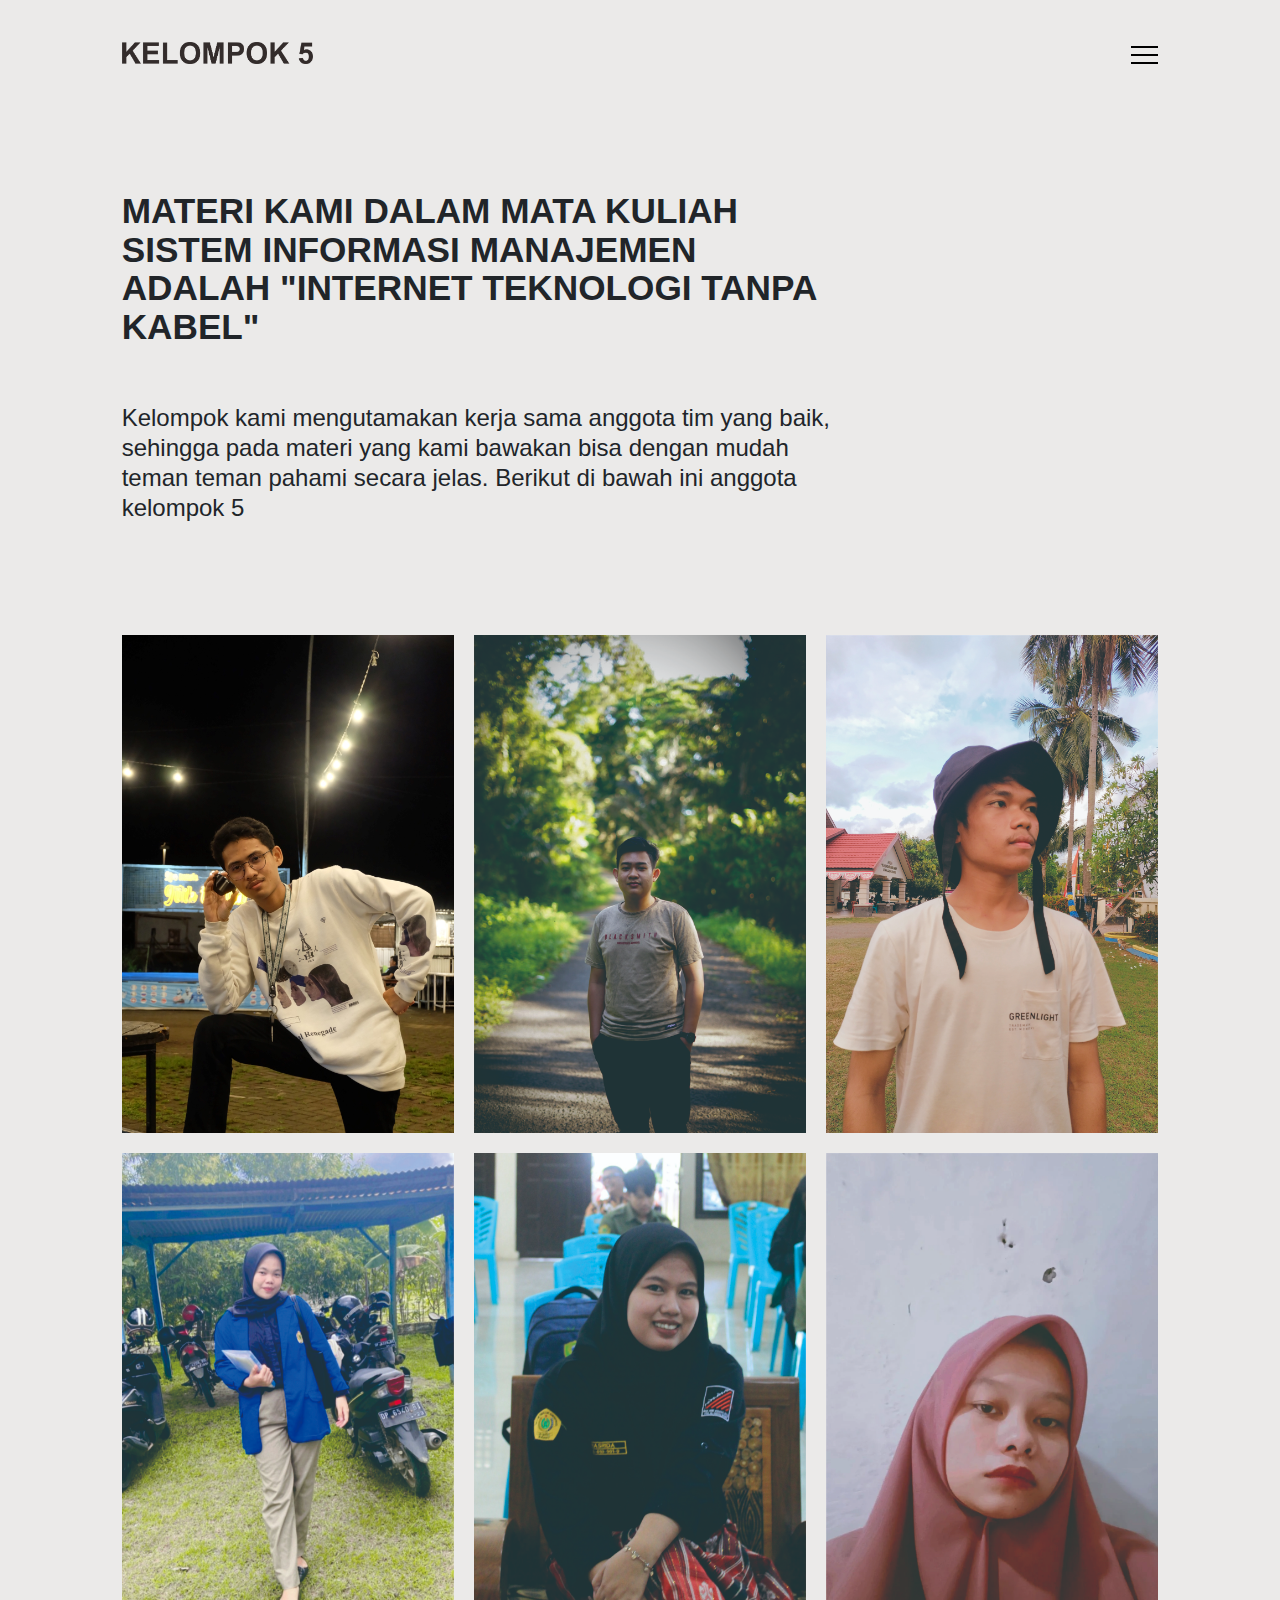
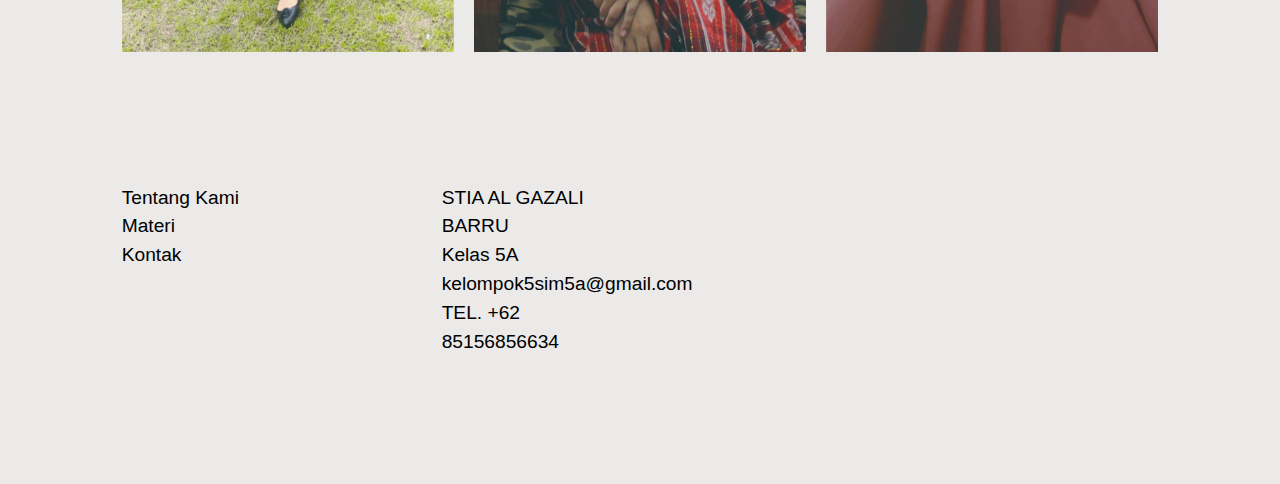
<file: index.html>
<!DOCTYPE html>
<html lang="en" class="no-js">
   <head>
      <!-- Meta -->
      <title>Home</title>
      <meta charset="UTF-8">
      <meta name="description" content="Tugas Kelompok 5 SIM 5A">
      <meta name="keywords" content="Tugas">
      <meta name="author" content="Kelompok 5">
      <meta name="viewport" content="width=device-width, initial-scale=1.0">
      <!-- Styles -->
      <link href="vendor/bootstrap/css/bootstrap.min.css" rel="stylesheet" type="text/css"/>
      <link href="vendor/animate/animate.css" rel="stylesheet" type="text/css"/>
      <link href="css/style.css" rel="stylesheet" type="text/css"/>
   </head>
   <body>
      <!-- Navbar -->
      <div class="navigation container-fluid">
         <div class="row justify-content-md-center ">
            <div class="col-md-10 col-sm-12">
               <nav class="navbar navbar-default">
                  <a class="navbar-brand" href="index.html">
                  <img src="img/logo-black.png" height="22" alt="Logo">
                  </a>
                  <div class="button_container" id="toggle">
                     <span class="black top"></span>
                     <span class="black middle"></span>
                     <span class="black bottom"></span>
                  </div>
                  <div class="overlay" id="overlay">
                     <nav class="overlay-menu">
                        <ul>
                           <li> <a href="about.html">Tentang Kami</a></li>
                           <li> <a href="story.html">Materi</a></li>
                           <li> <a href="contacts.html">Kontak</a></li>
                        </ul>
                     </nav>
                  </div>
               </nav>
            </div>
         </div>
      </div>
      <!-- End Navbar -->
      <!-- Portfolio-Text -->
      <div class="container-fluid pb-5 portfolio-text">
         <div class="row">
            <div class="col-md-7 offset-md-1 col-sm-12">
               <h2>Materi kami dalam mata kuliah Sistem Informasi Manajemen adalah "Internet Teknologi Tanpa Kabel"
               </h2>
            </div>
         </div>
         <div class="row">
            <div class="col-md-7 offset-md-1 col-sm-12">
               <p class="pb-5 pt-5">
                  Kelompok kami mengutamakan kerja sama anggota tim yang baik, sehingga pada materi yang kami bawakan bisa dengan mudah teman teman pahami secara jelas. Berikut di bawah ini anggota kelompok 5
               </p>
            </div>
         </div>
      </div>
      <!-- End Portfolio-Text -->
      <!-- Gallery -->
      <div class="scrollblock">
         <div class="container-fluid pt-10">
            <div class="row justify-content-md-center ">
               <div class="col-md-10 col-sm-12">
                  <div class="card-columns">
                     <div class="card card-hover h-100" >
                        <div class="card-body">
                           <a href="index.html">
                              <img class="card-img-top" src="img/photo-3.jpg" alt="Card image cap">
                              <div class="reveal h-100 p-2 d-flex ">
                                 <div class="w-100 align-self-center">
                                    <p>Muh.Syukur 20201120</p>
                                 </div>
                              </div>
                           </a>
                        </div>
                     </div>
                     <div class="card card-hover h-100">
                        <div class="card-body">
                           <a href="index.html">
                              <img class="card-img-top" src="img/photo-4.jpg" alt="Card image cap">
                              <div class="reveal h-100 p-2 d-flex ">
                                 <div class="w-100 align-self-center">
                                    <p>Rahayu 20201019 </p>
                                 </div>
                              </div>
                           </a>
                        </div>
                     </div>
                     <div class="card card-hover h-100">
                        <div class="card-body">
                           <a href="index.html">
                              <img class="card-img-top" src="img/photo-5.jpg" alt="Card image cap">
                              <div class="reveal h-100 p-2 d-flex ">
                                 <div class="w-100 align-self-center">
                                    <p>M. Dika Arizaldy 20201029</p>
                                 </div>
                              </div>
                           </a>
                        </div>
                     </div>
                     <div class="card card-hover h-100">
                        <div class="card-body">
                           <a href="index.html">
                              <img class="card-img-top" src="img/photo-6.jpg" alt="Card image cap">
                              <div class="reveal h-100 p-2 d-flex ">
                                 <div class="w-100 align-self-center">
                                    <p>Hasrida 20201026</p>
                                 </div>
                              </div>
                           </a>
                        </div>
                     </div>
                     <div class="card card-hover h-100">
                        <div class="card-body">
                           <a href="index.html">
                              <img class="card-img-top" src="img/photo-8.jpg" alt="Card image cap">
                              <div class="reveal h-100 p-2 d-flex ">
                                 <div class="w-100 align-self-center">
                                    <p>Resa Fahlevi 20201024</p>
                                 </div>
                              </div>
                           </a>
                        </div>
                     </div>
                     <div class="card card-hover h-100">
                        <div class="card-body">
                           <a href="index.html">
                              <img class="card-img-top" src="img/photo-9.jpg" alt="Card image cap">
                              <div class="reveal h-100 p-2 d-flex ">
                                 <div class="w-100 align-self-center">
                                    <p>Syaikah Dzakirah 20201010</p>
                                 </div>
                              </div>
                           </a>
                        </div>
                     </div>
                  </div>
               </div>
            </div>
         </div>
      </div>
      <!-- End Gallery -->
      <!-- Footer -->
      <div class="container-fluid footer ">
         <div class="row">
            <div class="col-xl-2 col-md-8 offset-md-1 col-sm-12 ">
               <p>
                  <a href="about.html">Tentang Kami</a><br>
                  <a href="story.html">Materi</a><br>
                  <a href="contacts.html">Kontak</a><br>
               </p>
            </div>
            <div class="col-xl-2 col-md-8 offset-md-1 col-sm-12">
               <p>
                  STIA AL GAZALI BARRU<br>
                  Kelas 5A<br>
                  kelompok5sim5a@gmail.com<br>
                  TEL. +62 85156856634
               </p>
            </div>
         </div>
      </div>
      <!-- End Footer -->
      <!-- Javascript -->
      <script src="vendor/jquery.min.js"></script>
      <script src="vendor/bootstrap/js/bootstrap.min.js"></script>
      <script src="vendor/wow/wow.js"></script>
      <script src="js/script.js"></script>
      <script>
         new WOW().init();
      </script>
      <!-- End Javascript -->
   </body>
</html>
</file>
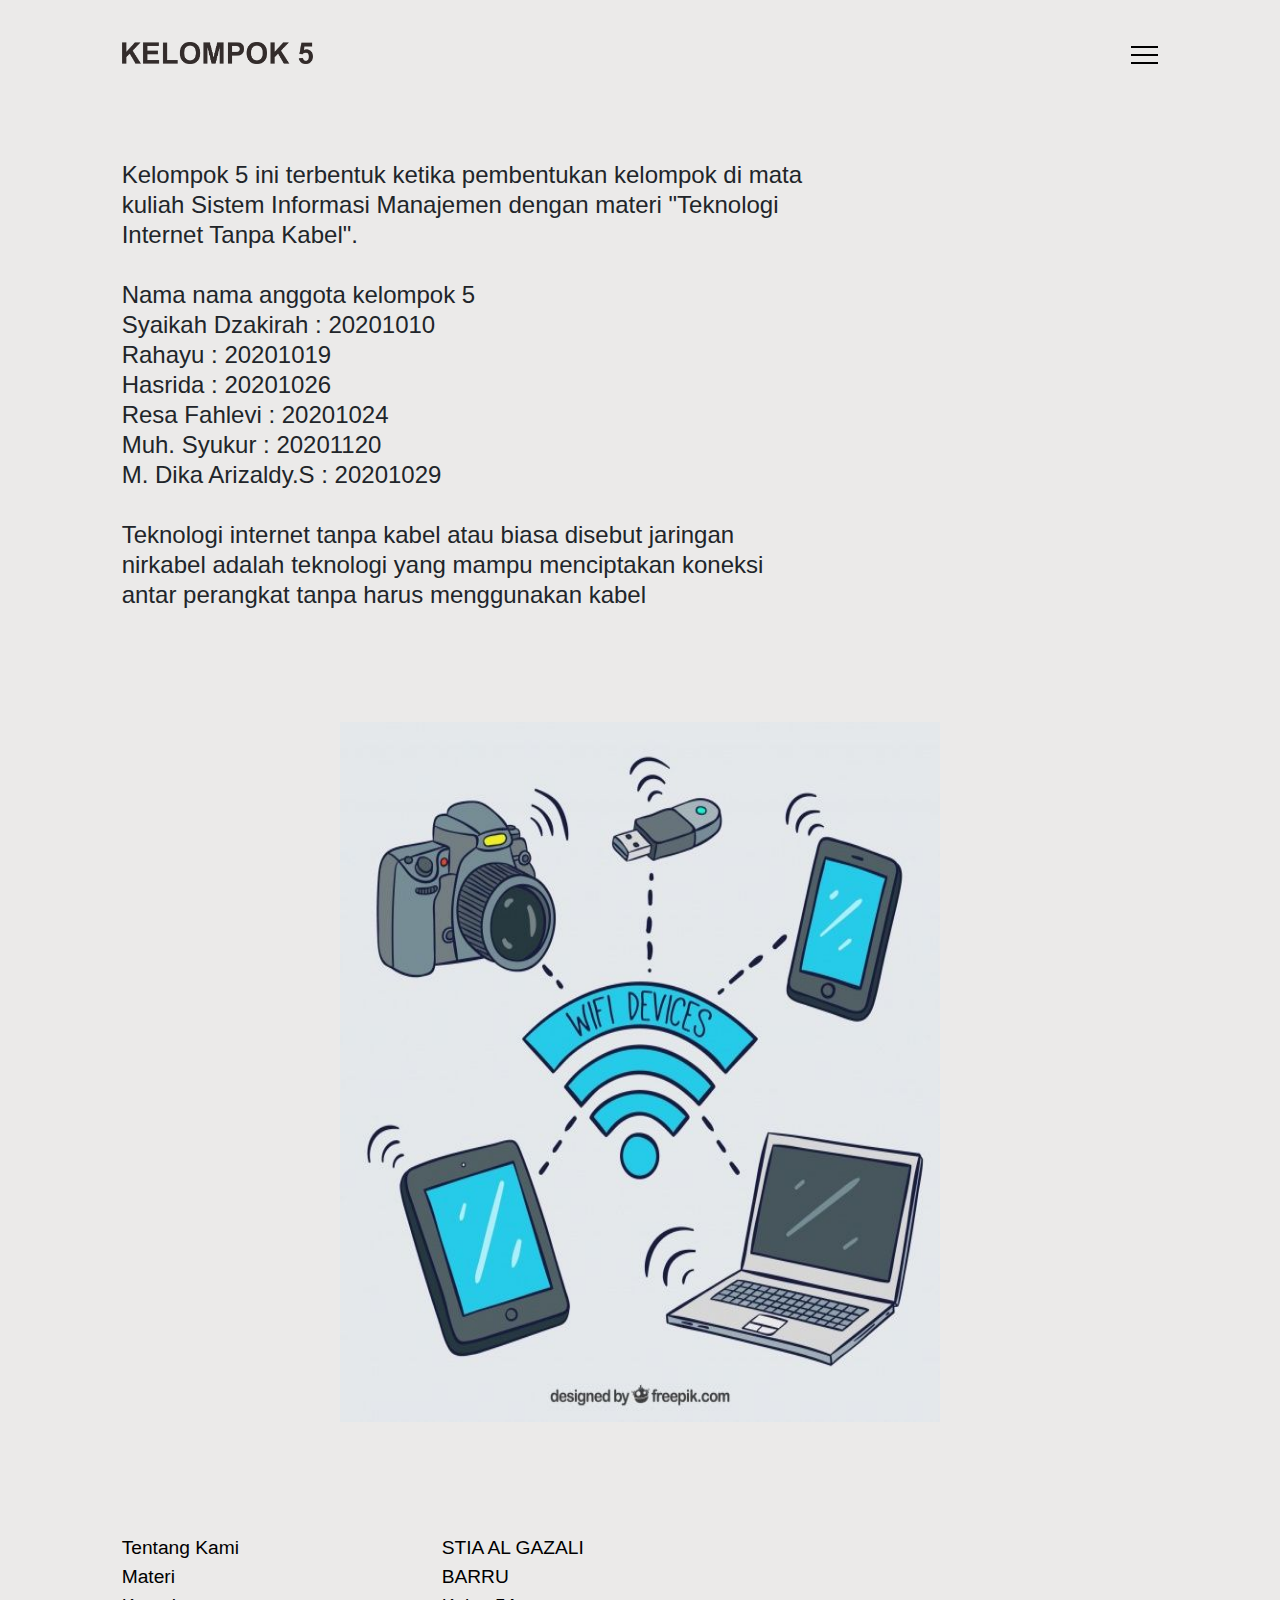
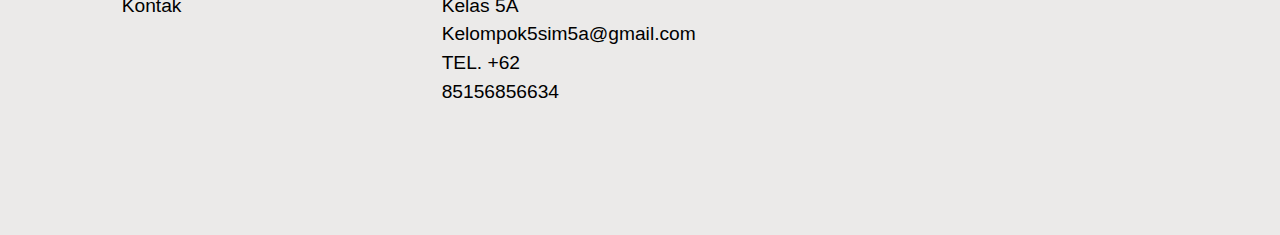
<file: about.html>
<!DOCTYPE html>
<html lang="en" class="no-js">
   <head>
      <!-- Meta -->
      <title>Tentang Kami</title>
      <meta charset="UTF-8">
      <meta name="description" content="Free HTML template">
      <meta name="keywords" content="HTML, template, free">
      <meta name="author" content="Kelompok 5">
      <meta name="viewport" content="width=device-width, initial-scale=1.0">
      <!-- Styles -->
      <link href="vendor/bootstrap/css/bootstrap.min.css" rel="stylesheet" type="text/css"/>
      <link href="vendor/animate/animate.css" rel="stylesheet" type="text/css"/>
      <link href="css/style.css" rel="stylesheet" type="text/css"/>
   </head>
   <body>
      <!-- Navbar -->
      <div class="navigation container-fluid">
         <div class="row justify-content-md-center ">
            <div class="col-md-10 col-sm-12">
               <nav class="navbar navbar-default">
                  <a class="navbar-brand" href="index.html">
                  <img src="img/logo-black.png" height="22" alt="Logo">
                  </a>
                  <div class="button_container" id="toggle">
                     <span class="black top"></span>
                     <span class="black middle"></span>
                     <span class="black bottom"></span>
                  </div>
                  <div class="overlay" id="overlay">
                     <nav class="overlay-menu">
                        <ul>
                           <li> <a href="about.html">Tentang Kami</a></li>
                           <li> <a href="story.html">Materi</a></li>
                           <li> <a href="contacts.html">Kontak</a></li>
                        </ul>
                     </nav>
                  </div>
               </nav>
            </div>
         </div>
      </div>
      <!-- End Navbar -->
      <!-- Products -->
      <div class="container-fluid products-2">
         <div class="row justify-content-md-center ">
            <div class="col-md-10 col-sm-12">
               <div class="row">
                  <div class="col-xl-8 col-md-10 col-sm-12">
                     <p>Kelompok 5 ini terbentuk ketika pembentukan kelompok di mata kuliah Sistem Informasi Manajemen dengan materi "Teknologi Internet Tanpa Kabel".
                        <br><br>
                        Nama nama anggota kelompok 5
                        <br>
                        Syaikah Dzakirah : 20201010
                        <br>
                        Rahayu : 20201019
                        <br>
                        Hasrida : 20201026
                        <br>
                        Resa Fahlevi : 20201024
                        <br>
                        Muh. Syukur : 20201120
                        <br>
                        M. Dika Arizaldy.S : 20201029
                        <br><br>
                        Teknologi internet tanpa kabel atau biasa disebut jaringan nirkabel adalah teknologi yang mampu menciptakan koneksi antar perangkat tanpa harus menggunakan kabel
                     </p>
                  </div>
               </div>
            </div>
         </div>
      </div>
      <!-- End Products -->
      <!-- Additional -->
            <center>
               <img src="img/photo-13.jpg" width=600 height=700>
            </center>
         </div>
      </div>
      <!-- End Additional -->
      <!-- Footer -->
      <div class="container-fluid footer ">
         <div class="row">
            <div class="col-xl-2 col-md-8 offset-md-1 col-sm-12 ">
               <p>
                  <a href="about.html">Tentang Kami</a><br>
                  <a href="story.html">Materi</a><br>
                  <a href="contacts.html">Kontak</a><br>
               </p>
            </div>
            <div class="col-xl-2 col-md-8 offset-md-1 col-sm-12">
               <p>
                  STIA AL GAZALI BARRU<br>
                  Kelas 5A<br>
                  Kelompok5sim5a@gmail.com<br>
                  TEL. +62 85156856634
               </p>
            </div>
         </div>
      </div>
      <!-- End Footer -->
      <!-- Javascript -->
      <script src="vendor/jquery.min.js"></script>
      <script src="vendor/bootstrap/js/bootstrap.min.js"></script>
      <script src="vendor/wow/wow.js"></script>
      <script src="js/script.js"></script>
      <script>
         new WOW().init();
      </script>
      <!-- End Javascript -->
   </body>
</html>
</file>
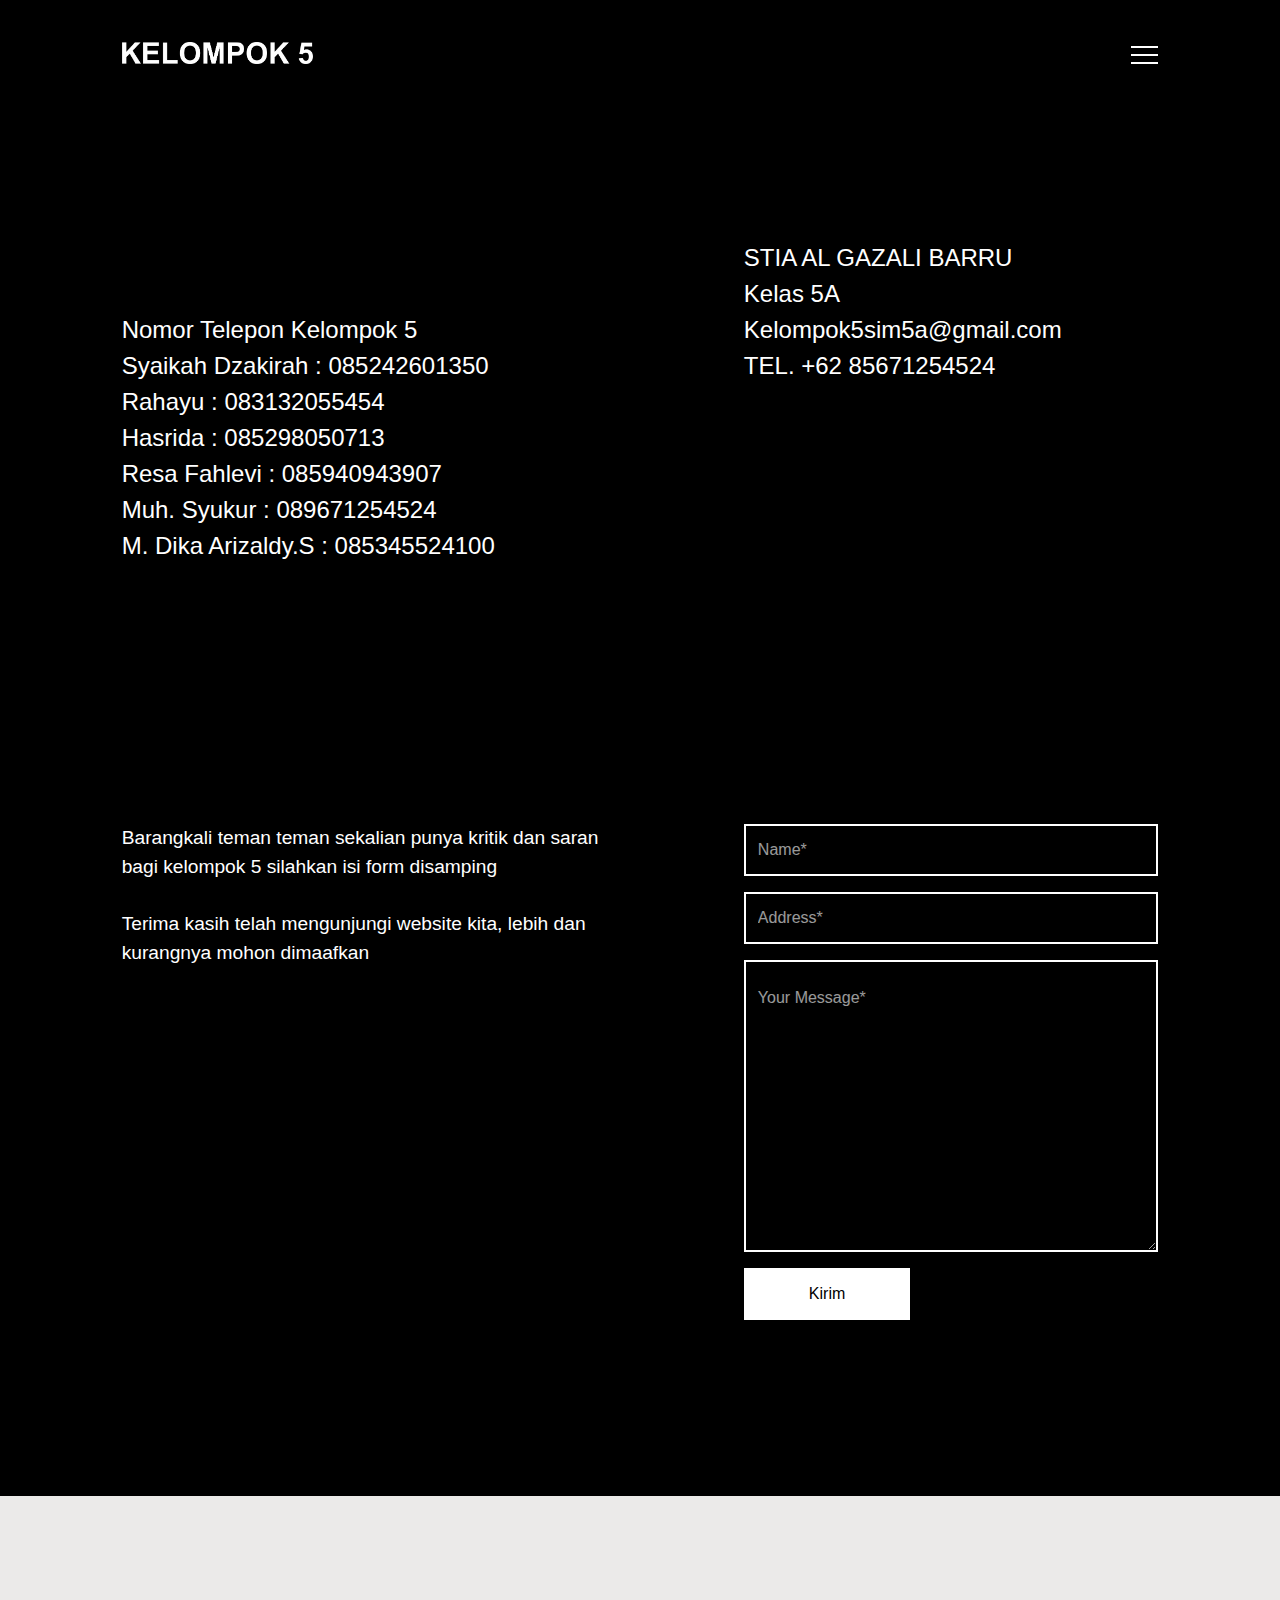
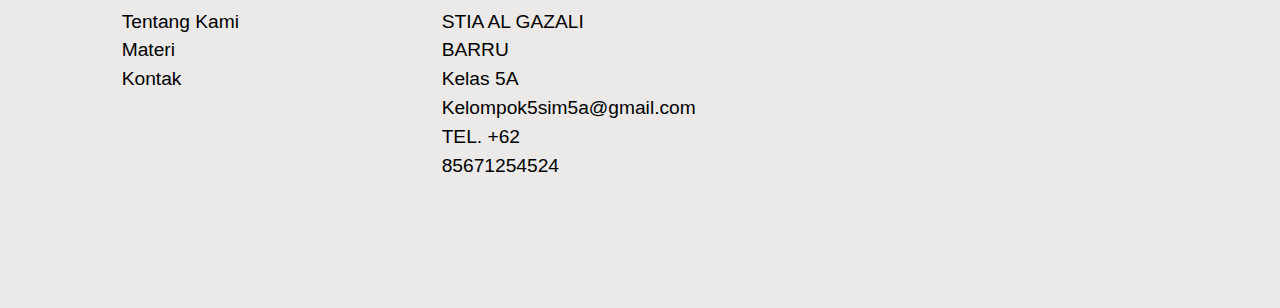
<file: contacts.html>
<!DOCTYPE html>
<html lang="en" class="no-js">
   <head>
      <!-- Meta -->
      <title>Contacts</title>
      <meta charset="UTF-8">
      <meta name="description" content="Free HTML template">
      <meta name="keywords" content="HTML, template, free">
      <meta name="author" content="Nicola Tolin">
      <meta name="viewport" content="width=device-width, initial-scale=1.0">
      <!-- Styles -->
      <link href="vendor/bootstrap/css/bootstrap.min.css" rel="stylesheet" type="text/css"/>
      <link href="vendor/animate/animate.css" rel="stylesheet" type="text/css"/>
      <link href="css/style.css" rel="stylesheet" type="text/css"/>
   </head>
   <body>
      <!-- Navbar -->
      <div class="navigation container-fluid">
         <div class="row justify-content-md-center ">
            <div class="col-md-10 col-sm-12">
               <nav class="navbar navbar-default">
                  <a class="navbar-brand" href="index.html">
                  <img src="img/logo.png" height="22" alt="Logo">
                  </a>
                  <div class="button_container" id="toggle">
                     <span class="top"></span>
                     <span class="middle"></span>
                     <span class="bottom"></span>
                  </div>
                  <div class="overlay" id="overlay">
                     <nav class="overlay-menu">
                        <ul>
                           <li> <a href="about.html">Tentang Kami</a></li>
                           <li> <a href="story.html">Materi</a></li>
                           <li> <a href="contacts.html">Kontak</a></li>
                        </ul>
                     </nav>
                  </div>
               </nav>
            </div>
         </div>
      </div>
      <!-- End Navbar -->
      <!-- Contact -->
      <div class="container-fluid contact">
         <div class="row">
            <div class="col-md-10 offset-md-1">
               <div class="row">
                  <div class="col-xl-6 col-md-11 col-sm-12 pb-5">
                     <p>
                        <br><br>
                        Nomor Telepon Kelompok 5
                        <br>
                        Syaikah Dzakirah : 085242601350
                        <br>
                        Rahayu : 083132055454
                        <br>
                        Hasrida : 085298050713
                        <br>
                        Resa Fahlevi : 085940943907
                        <br>
                        Muh. Syukur : 089671254524
                        <br>
                        M. Dika Arizaldy.S : 085345524100
                        <br><br>
                     </p>
                  </div>
                  <div class="col-xl-5 offset-xl-1 col-md-12 col-sm-12">
                     <p>
                        STIA AL GAZALI BARRU<br>
                        Kelas 5A<br>
                        Kelompok5sim5a@gmail.com<br>
                        TEL. +62 85671254524
                     </p>
                  </div>
               </div>
            </div>
         </div>
      </div>
      <!-- End Contact -->
      <!-- Contact Form -->
      <div class="container-fluid contact-form">
         <div class="row">
            <div class="col-md-10 offset-md-1">
               <div class="row">
                  <div class="col-xl-6 col-md-11 col-sm-12 pb-5">
                     <p class="pb-5">
                        Barangkali teman teman sekalian punya kritik dan saran bagi kelompok 5 silahkan isi form disamping
                        <br>
                        <br> Terima kasih telah mengunjungi website kita, lebih dan kurangnya mohon dimaafkan
                     </p>
                  </div>
                  <div class="col-xl-5 offset-xl-1 col-md-12 col-sm-12">
                     <form>
                        <div class="row">
                           <div class="col-md-12">
                              <div class="md-form form-group">
                                 <input type="text" class="form-control" placeholder="Name*">
                              </div>
                           </div>
                        </div>
                        <div class="row">
                           <div class="col-md-12">
                              <div class="md-form form-group">
                                 <input type="text" class="form-control" placeholder="Address*">
                              </div>
                           </div>
                        </div>
                        <div class="row">
                           <div class="col-md-12">
                              <div class="md-form form-group">
                                 <textarea rows="10" cols="50" class="form-control" placeholder="Your Message*"></textarea>
                              </div>
                           </div>
                        </div>
                        <button type="submit" class="btn btn-primary btn-md">Kirim</button>
                     </form>
                  </div>
               </div>
            </div>
         </div>
      </div>
      <!-- End Contact Form -->
      <!-- Footer -->
      <div class="container-fluid footer ">
         <div class="row">
            <div class="col-xl-2 col-md-8 offset-md-1 col-sm-12 ">
               <p>
                  <a href="about.html">Tentang Kami</a><br>
                  <a href="story.html">Materi</a><br>
                  <a href="contacts.html">Kontak</a><br>
               </p>
            </div>
            <div class="col-xl-2 col-md-8 offset-md-1 col-sm-12">
               <p>
                  STIA AL GAZALI BARRU<br>
                  Kelas 5A<br>
                  Kelompok5sim5a@gmail.com<br>
                  TEL. +62 85671254524
               </p>
            </div>
         </div>
      </div>
      <!-- End Footer -->
      <!-- Javascript -->
      <script src="vendor/jquery.min.js"></script>
      <script src="vendor/bootstrap/js/bootstrap.min.js"></script>
      <script src="vendor/wow/wow.js"></script>
      <script src="js/script.js"></script>
      <script>
         new WOW().init();
      </script>
      <!-- End Javascript -->
   </body>
</html>
</file>
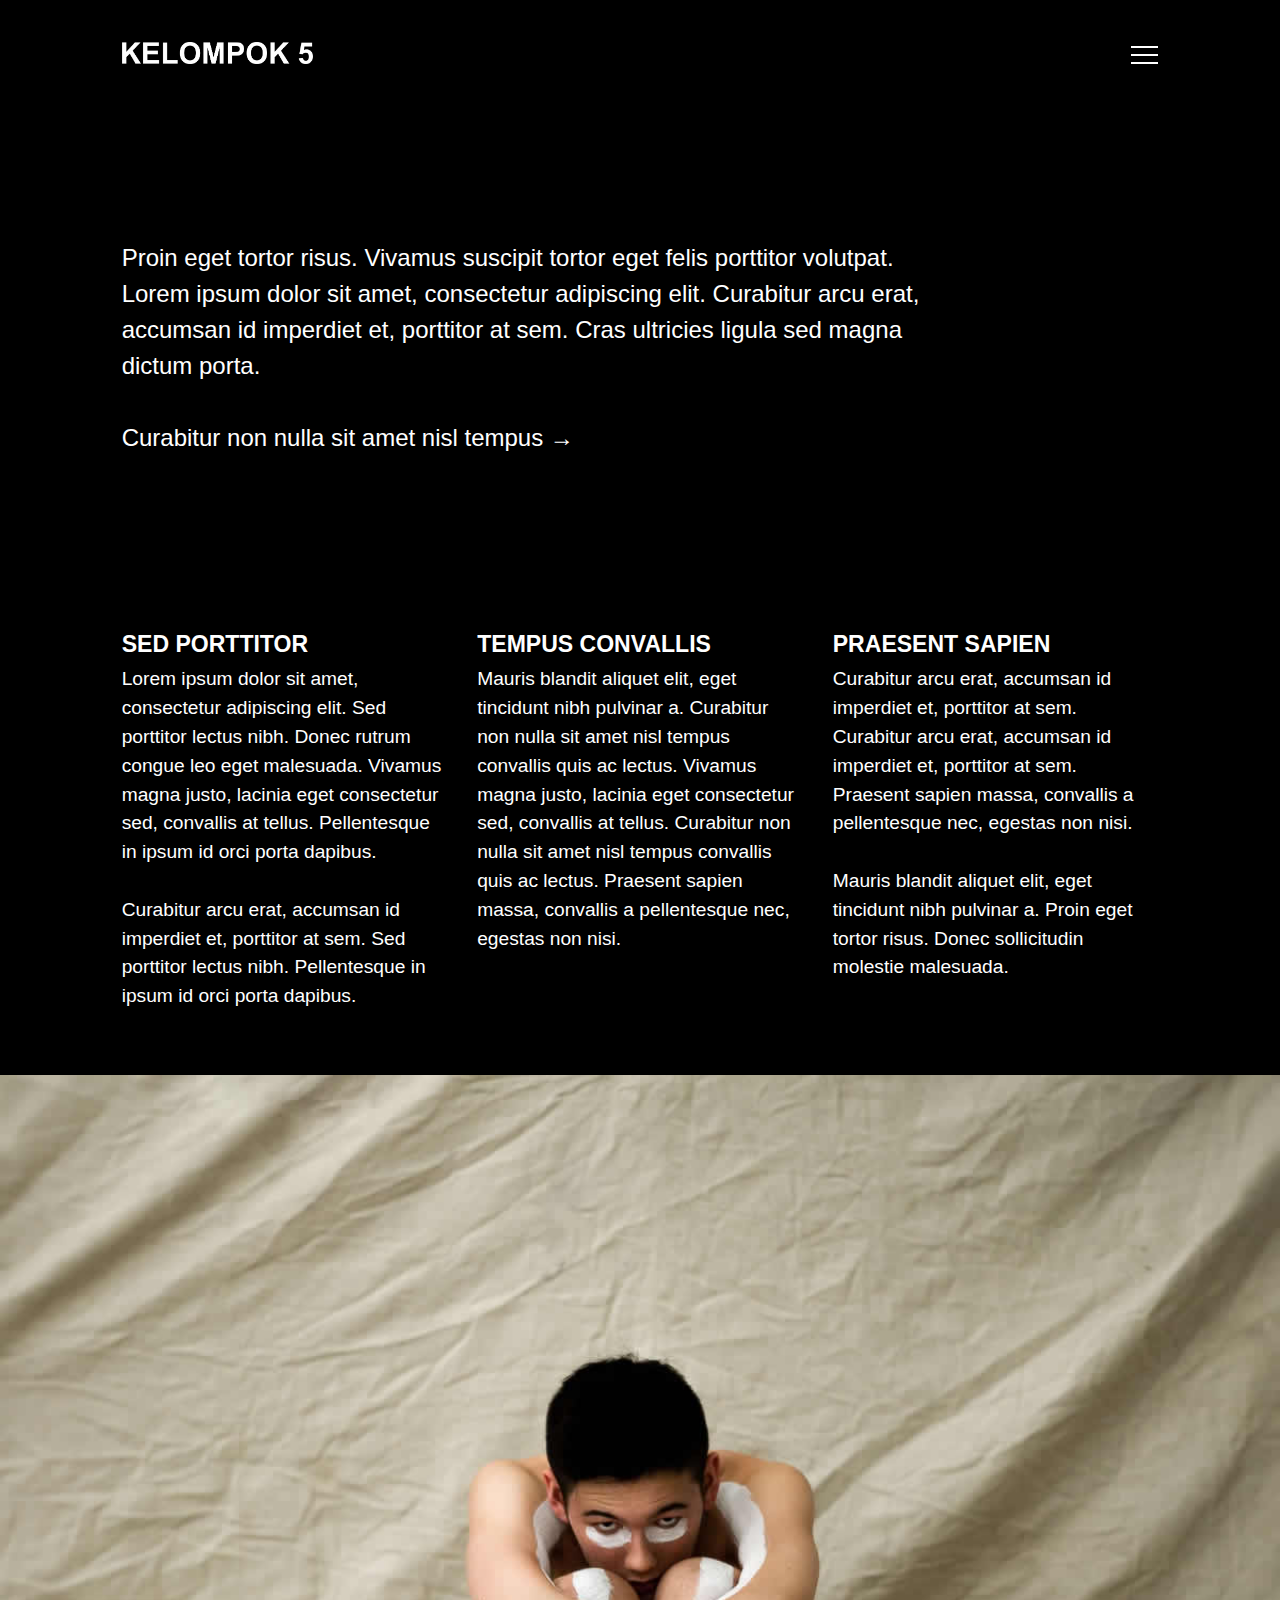
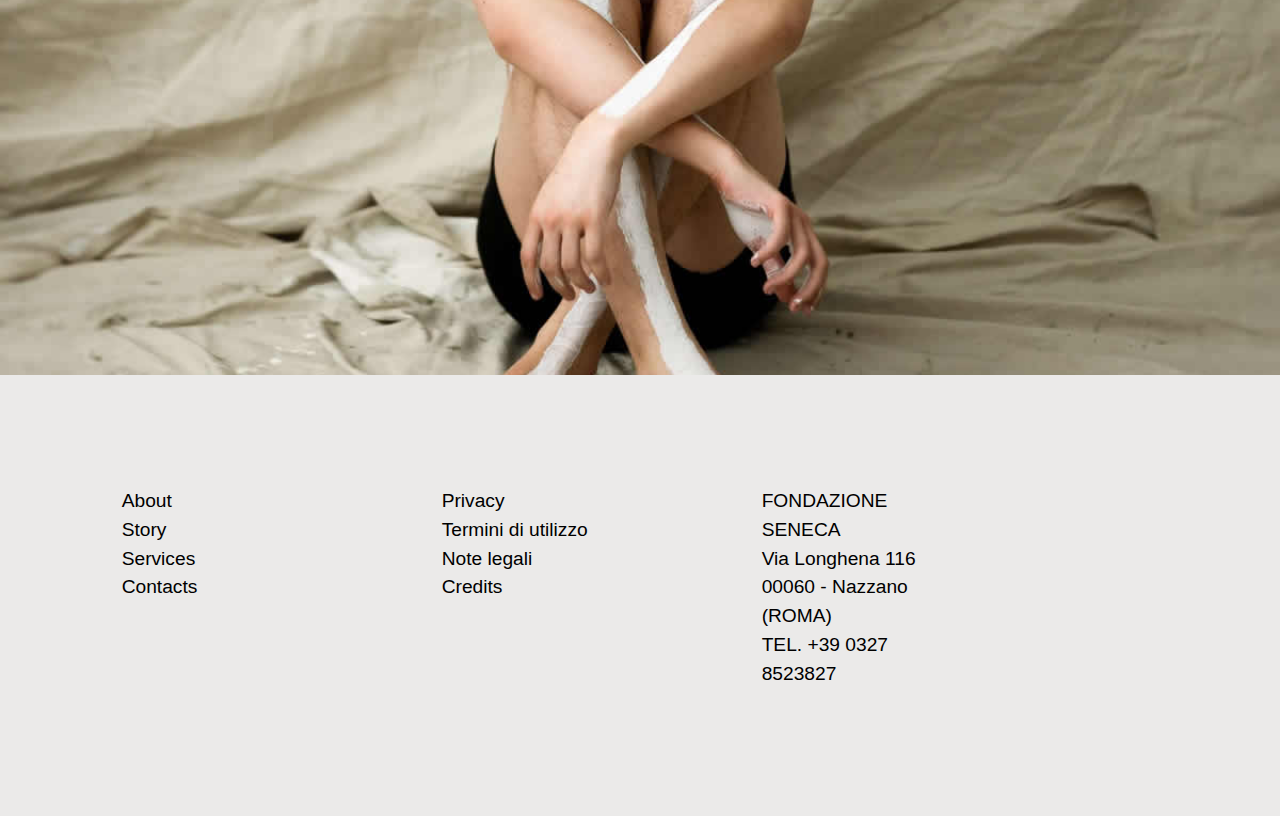
<file: services.html>
<!DOCTYPE html>
<html lang="en" class="no-js">
   <head>
      <!-- Meta -->
      <title>Services</title>
      <meta charset="UTF-8">
      <meta name="description" content="Free HTML template">
      <meta name="keywords" content="HTML, template, free">
      <meta name="author" content="Nicola Tolin">
      <meta name="viewport" content="width=device-width, initial-scale=1.0">
      <!-- Styles -->
      <link href="vendor/bootstrap/css/bootstrap.min.css" rel="stylesheet" type="text/css"/>
      <link href="vendor/animate/animate.css" rel="stylesheet" type="text/css"/>
      <link href="css/style.css" rel="stylesheet" type="text/css"/>
   </head>
   <body>
      <!-- Navbar -->
      <div class="navigation container-fluid">
         <div class="row justify-content-md-center ">
            <div class="col-md-10 col-sm-12">
               <nav class="navbar navbar-default">
                  <a class="navbar-brand" href="index.html">
                  <img src="img/logo.png" height="22" alt="Logo">
                  </a>
                  <div class="button_container" id="toggle">
                     <span class="top"></span>
                     <span class="middle"></span>
                     <span class="bottom"></span>
                  </div>
                  <div class="overlay" id="overlay">
                     <nav class="overlay-menu">
                        <ul>
                           <li> <a href="about.html">About</a></li>
                           <li> <a href="story.html">Story</a></li>
                           <li> <a href="services.html">Services</a></li>
                           <li> <a href="contacts.html">Contacts</a></li>
                        </ul>
                     </nav>
                  </div>
               </nav>
            </div>
         </div>
      </div>
      <!-- End Navbar -->
      <!-- Stories -->
      <div class="container-fluid stories-2">
         <div class="row">
            <div class="col-md-8 offset-md-1 col-sm-12">
               <p>Proin eget tortor risus. Vivamus suscipit tortor eget felis porttitor volutpat. Lorem ipsum dolor sit amet, consectetur adipiscing elit. Curabitur arcu erat, accumsan id imperdiet et, porttitor at sem. Cras ultricies ligula sed magna dictum porta.
                  <br><br>
                  <a href="services.html"><span class="white">Curabitur non nulla sit amet nisl tempus  →</span></a>
               </p>
            </div>
         </div>
      </div>
      <!-- End Stories -->
      <!-- Events -->
      <div class="container-fluid events">
         <div class="row">
            <div class="col-md-10 offset-md-1">
               <div class="row">
                  <div class="col-xl-4 col-md-8 col-sm-12 wow fadeInLeft">
                     <h2>Sed porttitor</h2>
                     <p class="pb-5">
                        Lorem ipsum dolor sit amet, consectetur adipiscing elit. Sed porttitor lectus nibh. Donec rutrum congue leo eget malesuada. Vivamus magna justo, lacinia eget consectetur sed, convallis at tellus. Pellentesque in ipsum id orci porta dapibus.
                        <br><br>
                        Curabitur arcu erat, accumsan id imperdiet et, porttitor at sem. Sed porttitor lectus nibh. Pellentesque in ipsum id orci porta dapibus.            
                     </p>
                  </div>
                  <div class="col-xl-4 col-md-8 col-sm-12 wow fadeInLeft" data-wow-delay="0.2s">
                     <h2>Tempus convallis</h2>
                     <p class="pb-5">
                        Mauris blandit aliquet elit, eget tincidunt nibh pulvinar a. Curabitur non nulla sit amet nisl tempus convallis quis ac lectus. Vivamus magna justo, lacinia eget consectetur sed, convallis at tellus. Curabitur non nulla sit amet nisl tempus convallis quis ac lectus. Praesent sapien massa, convallis a pellentesque nec, egestas non nisi.
                     </p>
                  </div>
                  <div class="col-xl-4 col-md-8 col-sm-12 wow fadeInLeft" data-wow-delay="0.4s">
                     <h2>Praesent sapien</h2>
                     <p class="pb-5">
                        Curabitur arcu erat, accumsan id imperdiet et, porttitor at sem. Curabitur arcu erat, accumsan id imperdiet et, porttitor at sem. Praesent sapien massa, convallis a pellentesque nec, egestas non nisi.
                        <br><br>
                        Mauris blandit aliquet elit, eget tincidunt nibh pulvinar a. Proin eget tortor risus. Donec sollicitudin molestie malesuada.
                     </p>
                  </div>
               </div>
            </div>
         </div>
      </div>
      <!-- End Events -->
      <!-- Spot -->
      <div class="spot-4">
         <div class="container-fluid h-100">
            <div class="row h-100 align-items-center">
            </div>
         </div>
      </div>
      <!-- End Spot -->
      <!-- Footer -->
      <div class="container-fluid footer ">
         <div class="row">
            <div class="col-xl-2 col-md-8 offset-md-1 col-sm-12 ">
               <p>
                  <a href="about.html">About</a><br>
                  <a href="story.html">Story</a><br>
                  <a href="services.html">Services</a><br>
                  <a href="contacts.html">Contacts</a><br>
               </p>
            </div>
            <div class="col-xl-2 col-md-8 offset-md-1 col-sm-12 ">
               <p>
                  <a href="index.html">Privacy</a><br>
                  <a href="index.html">Termini di utilizzo </a><br>
                  <a href="index.html">Note legali </a><br>
                  <a href="index.html">Credits</a><br>
               </p>
            </div>
            <div class="col-xl-2 col-md-8 offset-md-1 col-sm-12">
               <p>
                  FONDAZIONE SENECA<br>
                  Via Longhena 116<br>
                  00060 - Nazzano (ROMA)<br>
                  TEL. +39 0327 8523827
               </p>
            </div>
         </div>
      </div>
      <!-- End Footer -->
      <!-- Javascript -->
      <script src="vendor/jquery.min.js"></script>
      <script src="vendor/bootstrap/js/bootstrap.min.js"></script>
      <script src="vendor/wow/wow.js"></script>
      <script src="js/script.js"></script>
      <script>
         new WOW().init();
      </script>
      <!-- End Javascript -->
   </body>
</html>
</file>
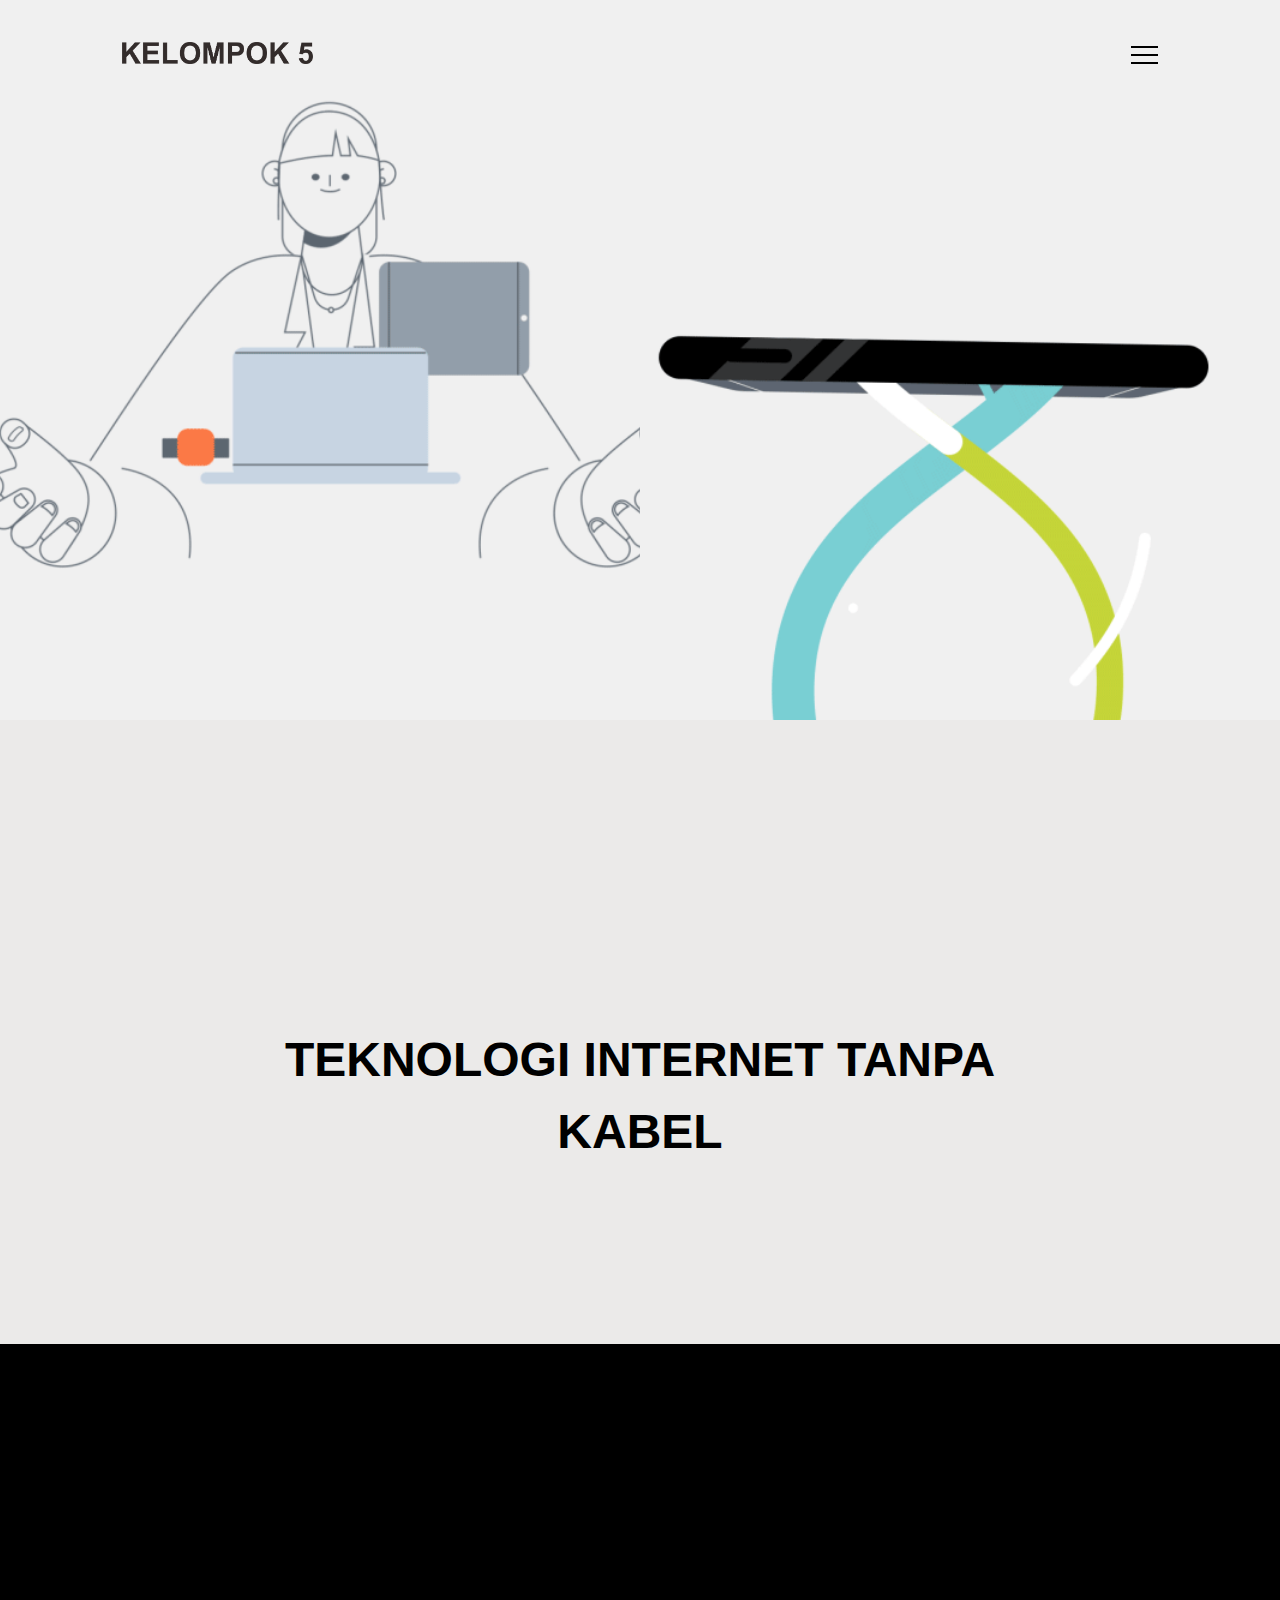
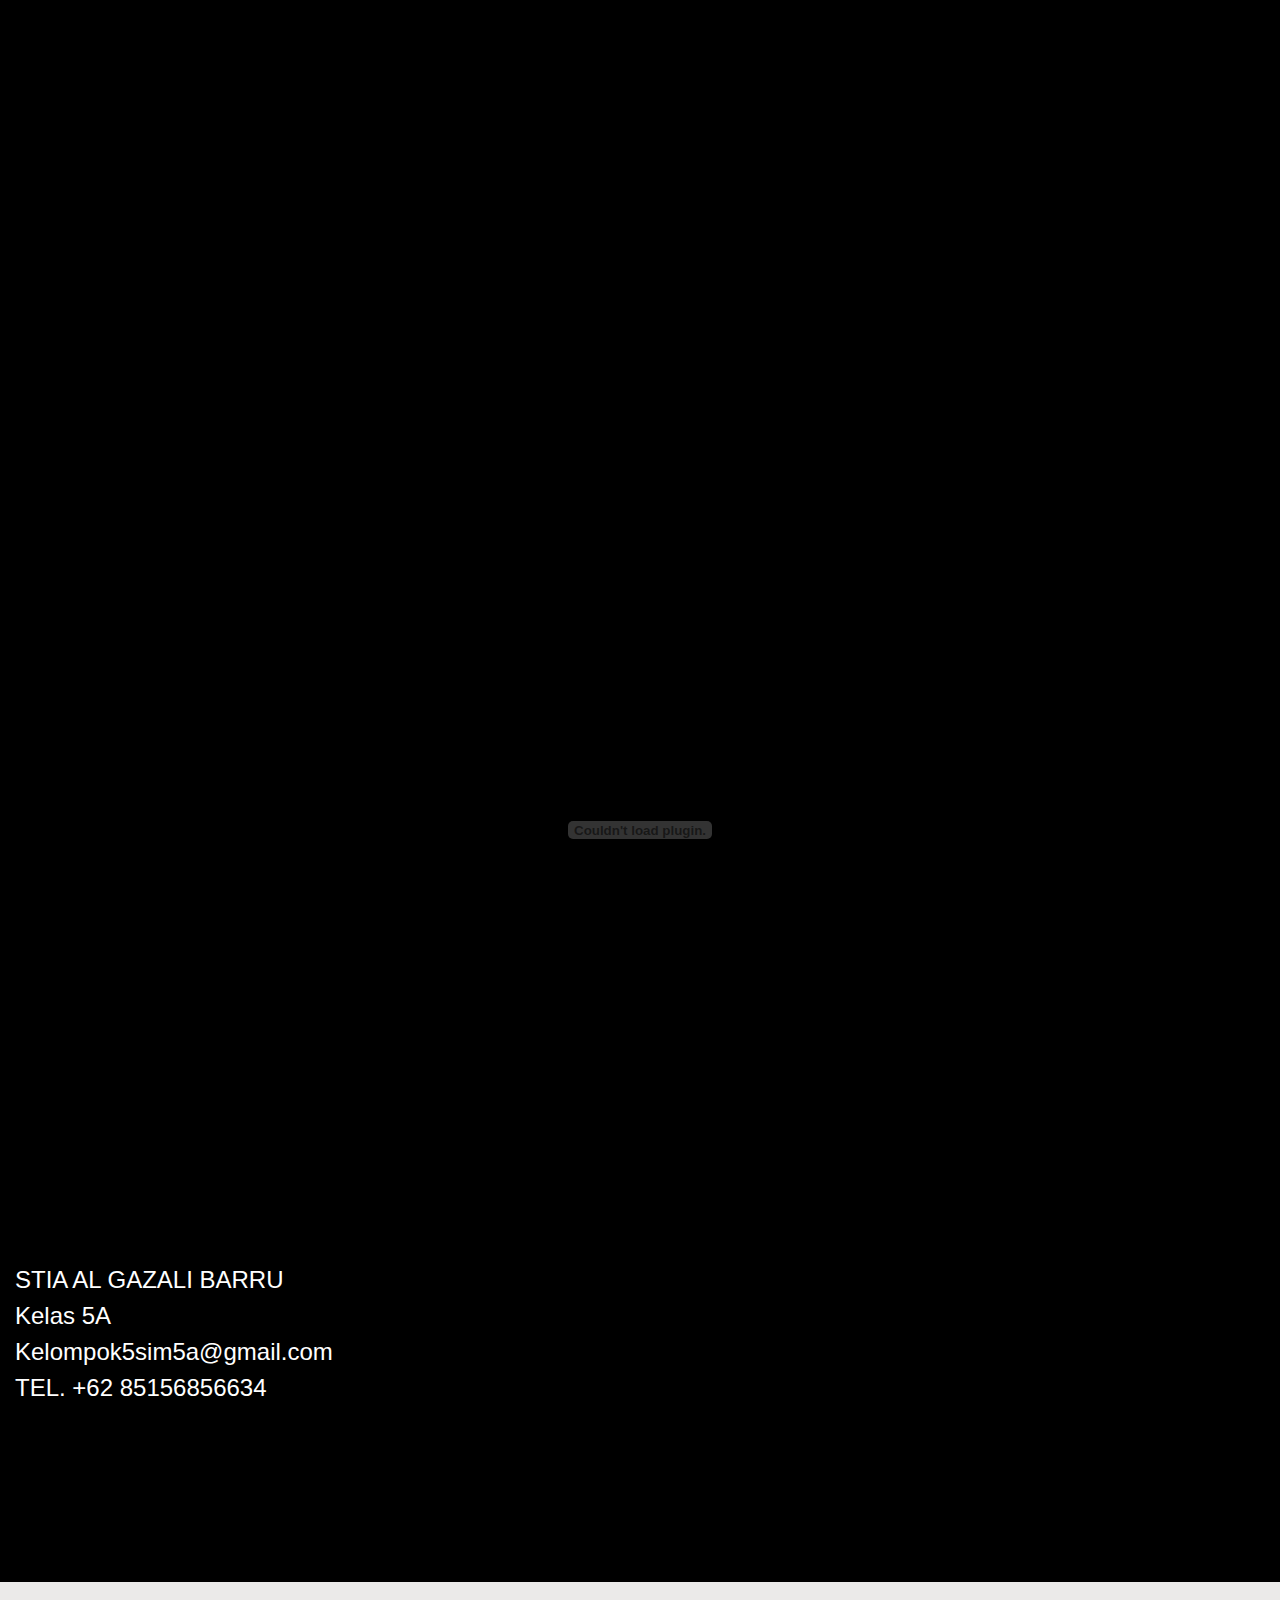
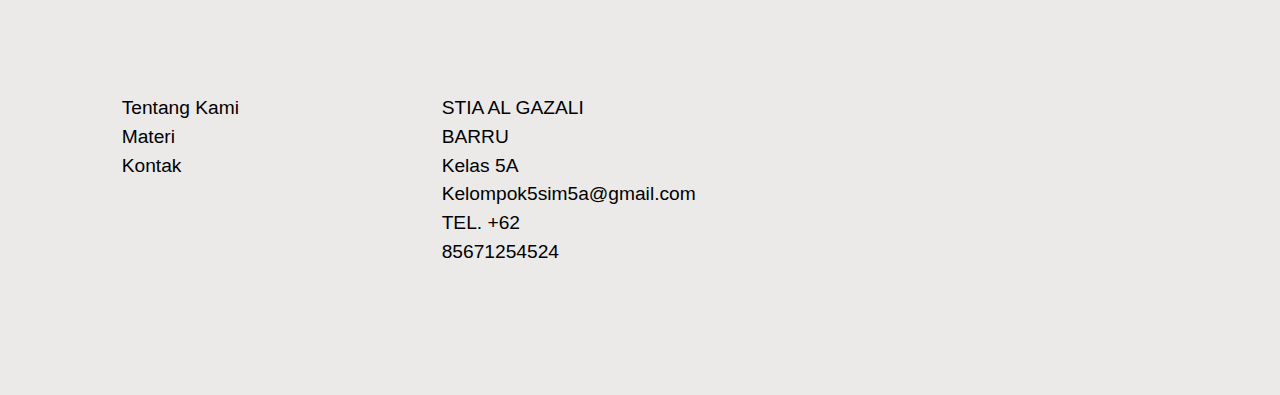
<file: story.html>
<!DOCTYPE html>
<html lang="en" class="no-js">
   <head>
      <!-- Meta -->
      <title>Story</title>
      <meta charset="UTF-8">
      <meta name="description" content="Free HTML template">
      <meta name="keywords" content="HTML, template, free">
      <meta name="author" content="Nicola Tolin">
      <meta name="viewport" content="width=device-width, initial-scale=1.0">
      <!-- Styles -->
      <link href="vendor/bootstrap/css/bootstrap.min.css" rel="stylesheet" type="text/css"/>
      <link href="vendor/animate/animate.css" rel="stylesheet" type="text/css"/>
      <link href="css/style.css" rel="stylesheet" type="text/css"/>
   </head>
   <body>
      <!-- Navbar -->
      <div class="navigation container-fluid">
         <div class="row justify-content-md-center ">
            <div class="col-md-10 col-sm-12">
               <nav class="navbar navbar-default">
                  <a class="navbar-brand" href="index.html">
                  <img src="img/logo-black.png" height="22" alt="Logo">
                  </a>
                  <div class="button_container" id="toggle">
                     <span class="black top"></span>
                     <span class="black middle"></span>
                     <span class="black bottom"></span>
                  </div>
                  <div class="overlay" id="overlay">
                     <nav class="overlay-menu">
                        <ul>
                           <li> <a href="about.html">Tentang Kami</a></li>
                           <li> <a href="story.html">Materi</a></li>
                           <li> <a href="contacts.html">Kontak</a></li>
                        </ul>
                     </nav>
                  </div>
               </nav>
            </div>
         </div>
      </div>
      <!-- End Navbar -->
      <!-- Masthead -->
      <div class="masthead-4">
         <div class="container-fluid h-100">
            <div class="row justify-content-center">
               <div class="col-md-6 col-sm-12  split-image-left"></div>
               <div class="col-md-6 col-sm-12  split-image-right"></div>
            </div>
         </div>
      </div>
      <!-- End Masthead -->
      <!-- Stories -->
      <div class="container-fluid stories">
         <div class="row justify-content-center">
            <div class="col-md-8  col-sm-12 wow fadeInDown">
               <p>
                  <br><br>
                  <a href="story.html"><span class="bold">TEKNOLOGI INTERNET TANPA KABEL</span></a>
               </p>
            </div>
         </div>
      </div>
      <!-- End Stories -->
      <!-- Spot -->
      <div class="spot-2">
         <div class="container-fluid h-100">
            <div class="row h-100 align-items-center">
            </div>
         </div>
      </div>
      <!-- End Spot -->
      <!-- Stories-2 -->
      <div class="container-fluid stories-2">
         <div class="text-justify">
               <p class="pb-5 wow fadeInLeft">
                  Seiring dengan berkembangnya teknologi, manusia berfikir semakin kreatif untuk bagaimana caranya menciptakan sesuatu yang lebih mudah dan praktis. Dengan pemikiran yang dan kerja keras, akhirnya membuahkan hasil yang segar dan semakin hari semakin matang. Dari sekian banyak hal yang ditemukan salah satunya adalah penemuan alat komunikasi. 
                  Perjalanan yang begitu panjang jika diurutkan dari awal perkembangan komunikasi sampai sekarang ini. Pengembangan-pengembangan terus dilakukan hinggamenghasilkan komunikasi yang mudah dan berkualitas tinggi. Komunikasi sebenarnya didasari oleh jaringan. Jaringan menjadi jembatan yang begitu penting sebagai media penyalur didunia sekarang ini. Bila diperhatikan jaringan yang sering digunakan sekarang ini adalah jaringan nirkabel. Jaringan ini bekerja dengan baik dan fleksibel sehingga jaringan ini sangat diminati oleh setiap kalangan.

                  <br><br>
                  Untuk lebih lengkapnya silahkan download file dibawah ini
                  <br><br>
                  <center>
                  <embed type="application/PDF"
                  src="dokumen/sim5a.pdf" height="700" width="900"></embed>
                  </center>
                  <br><br>
                  STIA AL GAZALI BARRU<br>
                  Kelas 5A<br>
                  Kelompok5sim5a@gmail.com<br>
                  TEL. +62 85156856634
               </p>
            </div>
         </div>
      </div>
      <!-- End Stories-2 -->
      <!-- Footer -->
      <div class="container-fluid footer ">
         <div class="row">
            <div class="col-xl-2 col-md-8 offset-md-1 col-sm-12 ">
               <p>
                  <a href="about.html">Tentang Kami</a><br>
                  <a href="story.html">Materi</a><br>
                  <a href="contacts.html">Kontak</a><br>
               </p>
            </div>
            <div class="col-xl-2 col-md-8 offset-md-1 col-sm-12">
               <p>
                  STIA AL GAZALI BARRU<br>
                  Kelas 5A<br>
                  Kelompok5sim5a@gmail.com<br>
                  TEL. +62 85671254524
            </div>
         </div>
      </div>
      <!-- End Footer -->
      <!-- Javascript -->
      <script src="vendor/jquery.min.js"></script>
      <script src="vendor/bootstrap/js/bootstrap.min.js"></script>
      <script src="vendor/wow/wow.js"></script>
      <script src="js/script.js"></script>
      <script>
         new WOW().init();
      </script>
      <!-- End Javascript -->
   </body>
</html>
</file>
<file: css/style.css>
/* Fonts */

@import url('https://fonts.googleapis.com/css?family=Open+Sans:300&display=swap');
@import url('https://fonts.googleapis.com/css?family=Reenie+Beanie&display=swap');

/* Basic */

body {
	background-color: #ebeae9;
}

html {
	font-family: 'Open Sans', sans-serif;
}

.btn {
	border-radius: 0;
}

a:link,
a:hover,
a:visited {
	text-decoration: none;
	color: #000;
}

a:link .white,
a:hover .white,
a:visited .white {
	text-decoration: none;
	color: #fff;
}

.bold {
	font-weight: bold;
}

h1 {
	font-size: 3.5rem;
}

h2 {
	line-height: 110%;
	font-size: 2.2rem;
	text-transform: uppercase;
	font-weight: 700;
}

.min-100 {
	min-height: 100%;
}

.cursive {
	font-family: 'Reenie Beanie', cursive;
	font-weight: bold;
	font-size: 1.5rem;
}


/* Spacing */

.no-gutter {
	margin-right: 0;
	margin-left: 0;
	padding-right: 0;
	padding-left: 0;
}


/* Navbar */

.navigation {
	padding-top: 1rem;
}

.navigation.container-fluid {
	position: absolute;
}

.navbar {
	width: 100%;
	z-index: 99;
	top: 15px;
	padding: 0;
}

.navbar-brand {
	padding-left: 0px;
}

.navbar-brand:link,
.navbar-brand:hover,
.navbar-brand:visited {
	text-decoration: none;
	color: white;
}

.container a {
	display: inline-block;
	position: relative;
	text-align: center;
	color: #000;
	text-decoration: none;
	font-size: 20px;
	overflow: hidden;
	top: 5px;
}

.container a:after {
	content: '';
	position: absolute;
	background: #000;
	height: 2px;
	width: 0%;
	transform: translateX(-50%);
	left: 50%;
	bottom: 0;
	transition: .35s ease;
}

.container a:hover:after,
.container a:focus:after,
.container a:active:after {
	width: 100%;
}

.button_container {
	position: absolute;
	top: 15px;
	right: 0px;
	height: 27px;
	width: 27px;
	cursor: pointer;
	z-index: 100;
	transition: opacity .25s ease;
}

.button_container.active {
	position: fixed;
	top: 46px;
	right: 8.8rem;
}

@media (max-width: 767px) {
	h1 {
		font-size: 2.5rem;
	}
	.button_container.active {
		right: 15px;
	}
}

.button_container.active .top {
	transform: translateY(9px) translateX(0) rotate(45deg);
	background: #FFF;
}

.button_container.active .middle {
	opacity: 0;
	background: #FFF;
}

.button_container.active .bottom {
	transform: translateY(-7px) translateX(0) rotate(-45deg);
	background: #FFF;
}

.button_container span {
	background: #fff;
	border: none;
	height: 2px;
	width: 27px;
	position: absolute;
	transition: all .35s ease;
	cursor: pointer;
}

.button_container .black {
	background: #000;
}

.button_container span:nth-of-type(2) {
	top: 8.3px;
}

.button_container span:nth-of-type(3) {
	top: 16px;
}

.overlay {
	position: fixed;
	background: #000;
	z-index: 98;
	top: 0;
	left: 0;
	width: 100%;
	height: 0%;
	opacity: 0;
	visibility: hidden;
	transition: opacity .35s, visibility .35s, height .35s;
	overflow: hidden;
}

.overlay.open {
	opacity: 1;
	visibility: visible;
	height: 100%;
}

.overlay.open li {
	animation: fadeInRight .5s ease forwards;
	animation-delay: .35s;
}

.overlay.open li:nth-of-type(2) {
	animation-delay: .4s;
}

.overlay.open li:nth-of-type(3) {
	animation-delay: .45s;
}

.overlay.open li:nth-of-type(4) {
	animation-delay: .50s;
}

.overlay nav {
	position: relative;
	height: 70%;
	top: 50%;
	transform: translateY(-50%);
	font-size: 50px;
	font-family: 'Reenie Beanie', cursive;
	font-weight: 400;
	text-align: center;
}

.overlay ul {
	list-style: none;
	padding: 0;
	margin: 0 auto;
	display: inline-block;
	position: relative;
	height: 100%;
}

.overlay ul li {
	display: block;
	height: 25%;
	height: calc(100% / 4);
	min-height: 50px;
	position: relative;
	opacity: 0;
}

.overlay ul li a {
	display: block;
	position: relative;
	color: #FFF;
	text-decoration: none;
	overflow: hidden;
	transition: all .2s ease-in-out;
}

.overlay ul li a:hover:after,
.overlay ul li a:focus:after,
.overlay ul li a:active:after {
	width: 100%;
}

.overlay ul li a:hover {
	transform: scale(1.5);
}

@keyframes fadeInRight {
	0% {
		opacity: 0;
		left: 20%;
	}
	100% {
		opacity: 1;
		left: 0;
	}
}


/* Headers */

.masthead {
	height: 100vh;
	min-height: 500px;
	background-image: url("../img/photo-1.jpg");
	background-size: cover;
	background-position: center;
	background-repeat: no-repeat;
	top: 0;
	position: relative;
	width: 100%;
	line-height: 100%;
	color: #fff;
	font-size: 1.5rem;
}

.masthead-2 {
	height: 100vh;
	min-height: 500px;
	background-image: url("../img/photo-9.jpg");
	background-size: cover;
	background-position: center;
	background-repeat: no-repeat;
	top: 0;
	position: relative;
	width: 100%;
	line-height: 100%;
	color: #fff;
	font-size: 1.5rem;
}

.masthead-3 {
	height: 100vh;
	min-height: 500px;
	background-image: url("../img/photo-7.jpg");
	background-size: cover;
	background-position: center;
	background-repeat: no-repeat;
	top: 0;
	position: relative;
	width: 100%;
	line-height: 100%;
	color: #fff;
	font-size: 1.5rem;
	text-align: center;
}

.masthead-4 {
	min-height: 500px;
	top: 0;
	position: relative;
	width: 100%;
	line-height: 100%;
}

.split-image-left {
	background-image: url("../img/goyang.gif");
	background-size: cover;
	background-position: center;
	background-repeat: no-repeat;
	height: 80vh;
}

.split-image-right {
	background-image: url("../img/goyang2.gif");
	background-size: cover;
	background-position: center;
	background-repeat: no-repeat;
	height: 80vh;
}


/* Portfolio */

.portfolio-text {
	padding-top: 12rem;
	font-size: 1.5rem;
	line-height: 125%;
}

.bg-black {
	background-color: #000!important;
}

.card {
	border: 0;
	border-radius: 0;
}

.card-img,
.card-img-top {
	border-top-left-radius: 0;
	border-top-right-radius: 0;
}

.card-body {
	padding: 0;
}

.card-columns .card {
	margin-bottom: 1.25rem;
}

@media (max-width: 991px) {
	.card-columns {
		column-count: 1;
	}
}

@media (min-width: 992px) {
	.card-columns {
		column-count: 2;
	}
}

@media (min-width: 1200px) {
	.card-columns {
		column-count: 3;
	}
}

.card-hover img {
	transition: filter .5s ease-in-out;
	-webkit-filter: grayscale(0%);
	/* Ch 23+, Saf 6.0+, BB 10.0+ */
	filter: grayscale(0%);
	/* FF 35+ */
}

.card-hover:hover img {
	-webkit-filter: grayscale(100%);
	/* Ch 23+, Saf 6.0+, BB 10.0+ */
	filter: grayscale(100%);
	/* FF 35+ */
}

.reveal p {
	line-height: 125%;
	font-size: 1.5rem;
	text-align: center;
}

.card-hover .reveal {
	visibility: hidden;
	opacity: 0;
	height: 0;
	padding: 0;
	position: absolute;
	top: 0;
	width: 100%;
	background-color: black;
	color: white;
}

.card-hover:hover .reveal {
	height: auto;
	visibility: visible;
	opacity: 0.5;
	transition: opacity 1s ease;
	position: absolute;
	top: 0;
	background-color: black;
	color: white;
}

@media (max-width: 767px) {
	.card-hover .reveal,
	.card-hover:hover .reveal {
		visibility: visible;
		opacity: 1;
		position: relative;
		width: 100%;
		background-color: #ebeae9;
		color: black;
	}
	.reveal p {
		line-height: 125%;
		font-size: 1.2rem;
		text-align: left;
		padding-top: 1rem;
	}
}


/* Story */

.story {
	font-size: 1.2em;
}


/* Products */

.products {
	font-size: 1.2em;
	line-height: 125%;
	padding-top: 5rem;
}

.products-2 {
	padding-top: 10rem;
	padding-bottom: 6rem;
	font-size: 1.5em;
	line-height: 125%;
}


/* Additional */

.additional img {
	margin-right: 0;
	margin-left: 0;
	padding-right: 0;
	padding-left: 0;
}

.additional .col-xl-4 {
	padding-right: 0px;
	padding-left: 0px;
	max-width: 100%;
	margin-right: 0;
	margin-left: 0;
}

.container.additional {
	min-width: 100%;
}


/* Expositions */

.expositions {
	font-size: 1.2em;
	padding-top: 5rem;
	padding-bottom: 5rem;
}


/* Spots */

.spot {
	height: 100vh;
	min-height: 500px;
	background-image: url("../img/photo-12.jpg");
	background-size: cover;
	background-position: center;
	background-repeat: no-repeat;
	top: 0;
	position: relative;
	width: 100%;
	font-size: 2em;
	color: #fff;

}

.spot-3 {
	height: 100vh;
	min-height: 500px;
	background-image: url("../img/photo-8.jpg");
	background-size: cover;
	background-position: center;
	background-repeat: no-repeat;
	top: 0;
	position: relative;
	width: 100%;
	font-size: 2em;
	color: #fff;
}

.spot-4 {
	height: 100vh;
	min-height: 500px;
	background-image: url("../img/photo-1.jpg");
	background-size: cover;
	background-position: center;
	background-repeat: no-repeat;
	top: 0;
	position: relative;
	width: 100%;
	font-size: 2em;
	color: #fff;
}


/* Stories */

.stories {
	font-size: 3.0em;
	text-align: center;
	padding-top: 10rem;
	padding-bottom: 10rem;
}

.stories-2-title {
	font-size: 1.5rem;
	font-family: 'Reenie Beanie', cursive;
}

.stories-2 {
	font-size: 1.5em;
	background-color: #000;
	color: #fff;
	padding-top: 15rem;
	padding-bottom: 10rem;
}


/* Events */

.events {
	font-size: 1.2em;
	background-color: #000;
	color: #fff;
}

.events h2 {
	font-size: 1.2em;
	text-transform: uppercase;
}


/* Contact */

.contact {
	font-size: 1.5em;
	background-color: #000;
	color: #fff;
	padding-top: 15rem;
	padding-bottom: 10rem;
}


/* Contact Form */

.contact-form {
	font-size: 1.2em;
	background-color: #000;
	color: #fff;
	padding-bottom: 11rem;
}

.contact-form .btn-primary {
	color: #000;
	background-color: #fff;
	border-color: #fff;
}

.contact-form .form-control {
	color: #fff;
	background-color: transparent;
	border: 2px solid;
	border-radius: 0;
}

.form-control::-webkit-input-placeholder {
	color: #fff;
	opacity: 0.6;
}

.form-control {
	padding: 1.5rem .75rem;
}

.contact-form .btn {
	padding: 0.8rem 4rem;
}


/* Footer */

.footer {
	font-size: 1.2em;
	color: #000;
	padding-top: 7rem;
	padding-bottom: 7rem;
}

@media (max-width: 767px) {
	.footer {
		font-size: 1.4em;
		line-height: 180%;
	}
}

.footer a:link,
.footer a:hover,
.footer a:visited {
	text-decoration: none;
	color: #000;
}
</file>
